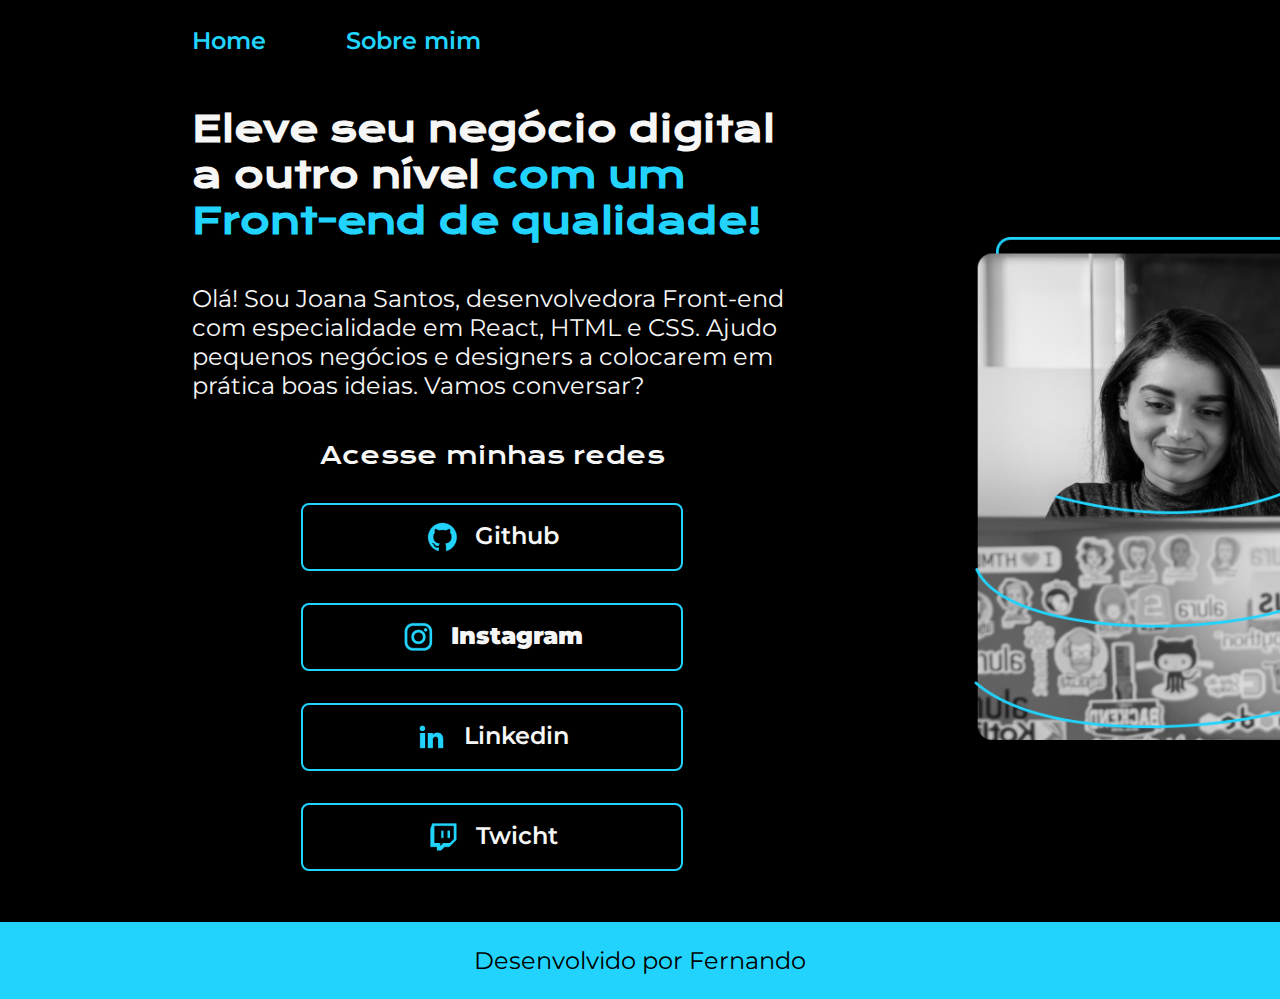
<file: index.html>
<!DOCTYPE html>
                <html lang="pt-br">
                <head>
                <meta charset="UTF-8">
                <meta name="viewport" content="width=, initial-scale=1.0">
                <title>Portifolio</title>
                <link rel="stylesheet" href="/Styles/style.css">
                </head>
                <body>
                <header class="cabecalho">  
                <nav class="cabecalho__menu">
                <a class="cabecalho__menu__link" href="index.html">Home</a>
                <a class="cabecalho__menu__link" href="about.html" > Sobre mim</a>
                </nav>
                </header>
                <main class="apresentacao">
                <section class="apresentacao__conteudo">
                <h1 class="apresentacao__conteudo__titulo">Eleve seu negócio digital a outro nível 
                <strong class="Titulo-Destaque"> com um Front-end de qualidade!</strong></h1>
                <p class="apresentacao__conteudo__paragrafo">Olá! Sou Joana Santos, desenvolvedora Front-end com especialidade em React, HTML e CSS. Ajudo pequenos negócios e designers a colocarem em prática boas ideias. Vamos conversar?</p>
                <div class="apresentacao__links">
                <h2 class="apresentacao__links__subtitulo">Acesse minhas redes</h2>
                 <a class="apresentacao__links__navegacao" href="https://github.com/guilhermeonrails">
                <img src="./assets/github.png" alt="">
                 Github
                </a>
                     
                <a class="apresentacao__links__navegacao" href="https://instagram.com/saramileena_">
                <img src="./assets/instagram.png" alt=""> <strong>Instagram</strong> </a>
                
                <a class="apresentacao__links__navegacao" href="https://linkedin.com/in/rafaellaballerini">
                <img src="./assets/linkedin.png" alt="">
                Linkedin  </a> 
                
                <a class="apresentacao__links__navegacao" href="https://twitch.tv/guilimadev">
                <img src="./assets/twitch.png" alt="">
                Twicht</a>   

                </div>
                </section>
                <img class="apresentacao__imagem" src="assets/Imagem.png" alt="Imagem da Joana Santos progamando">
                </main>
                <footer class="rodape">
                <p>Desenvolvido por Fernando</p>
                </footer>       
                </body>
                </html>
</file>
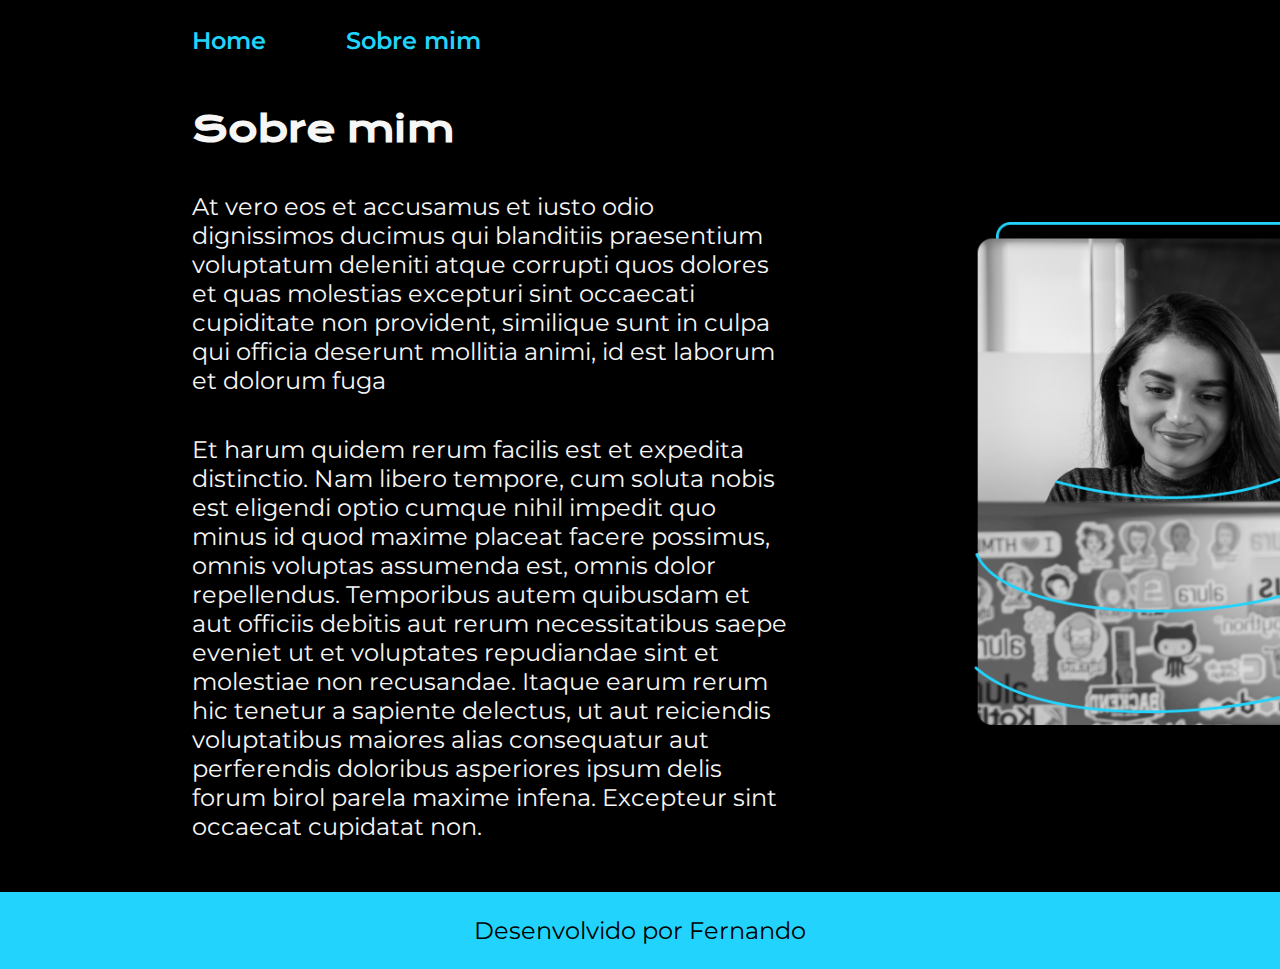
<file: about.html>
<!DOCTYPE html>
<html lang="pt-br">
<head>
    <meta charset="UTF-8">
    <meta name="viewport" content="width=device-width, initial-scale=1.0">
    <title> Sobre mim</title>
    <link rel="stylesheet" href="Styles/style.css">
</head>
<body>
    <header class="cabecalho">
        <nav class="cabecalho__menu">
            <a class="cabecalho__menu__link" href="index.html">Home</a>
            <a class="cabecalho__menu__link" href="about.html">Sobre mim</a>
        </nav>
    </header>

    <main class="apresentacao">
            <section class="apresentacao__conteudo"></sectionclass>
                
                <h1 class="apresentacao__conteudo__titulo"></h1class> Sobre mim</h1>
                <p class="apresentacao__conteudo__paragrafo">At vero eos et accusamus et iusto odio dignissimos ducimus qui blanditiis praesentium voluptatum deleniti atque corrupti quos dolores et quas molestias excepturi sint occaecati cupiditate non provident, similique sunt in culpa qui officia deserunt mollitia animi, id est laborum et dolorum fuga</p>
        
                <p class="apresentacao__conteudo__paragrafo">Et harum quidem rerum facilis est et expedita distinctio. Nam libero tempore, cum soluta nobis est eligendi optio cumque nihil impedit quo minus id quod maxime placeat facere possimus, omnis voluptas assumenda est, omnis dolor repellendus. Temporibus autem quibusdam et aut officiis debitis aut rerum necessitatibus saepe eveniet ut et voluptates repudiandae sint et molestiae non recusandae. Itaque earum rerum hic tenetur a sapiente delectus, ut aut reiciendis voluptatibus maiores alias consequatur aut perferendis doloribus asperiores ipsum delis forum birol parela maxime infena. Excepteur sint occaecat cupidatat non.</p>
               
                    
            </section>
            <img src="assets/Imagem.png" alt="Imagem da Joana Santos progamando" class="apresentacao__imagem">
        </main>
    <footer class="rodape">
        <p>Desenvolvido por Fernando</p>
     </footer>       
</body>
</html>
</file>
<file: Styles/style.css>
@import url('https://fonts.googleapis.com/css2?family=Krona+One&family=Montserrat:wght@400;600&display=swap');
 
 
 :root{
    --cor-primaria: #000000;
    --cor-secundaria: #f6f6f6;
    --cor-terciaria: #22d4fd;
    --cor-hover: #272727;

    --fonte-primaria: 'Krona One', sans-serif;
    --fonte-secundaria: 'Montserrat', sans-serif;}

    *{
        margin: 0;
        padding: 0;}
   
    body{
        box-sizing: border-box;
        background-color: var(--cor-primaria);
        color: var(--cor-secundaria);}
    
    .cabecalho{
        padding: 2% 0% 0% 15%;}
    
    .cabecalho__menu{
        display: flex;
        gap: 80px;
        color: var(--cor-secundaria);}
    
    .cabecalho__menu__link{
        font-family: var(--fonte-secundaria);
        font-size: 1.5rem;
        font-weight: 600; 
        color: var(--cor-terciaria);
        text-decoration: none;}
    
    .apresentacao{
        padding: 4% 15%;
        display: flex;
        align-items: center;
        justify-content: space-between;
        gap: 82px;}
    
    .apresentacao__conteudo{
        width: 50%;
        min-width: 600px;
        display: flex;
        flex-direction: column;
        gap: 40px;}

    .apresentacao__conteudo__titulo{
        font-size: 2.25rem; 
        font-family: var(--fonte-primaria);}
    
    .Titulo-Destaque {
        color: var(--cor-terciaria);}
    
    .apresentacao__conteudo__paragrafo{
        font-size: 1.5rem;
        font-family: var(--fonte-secundaria);}
       
     .apresentacao__links{
        display: flex;
        flex-direction: column;
        justify-content: space-between;
        align-items: center;
        gap: 32px;}

    .apresentacao__links__subtitulo{
        font-family: var(--fonte-primaria);
        font-weight: 400;
        font-size: 1.5rem;}

        .apresentacao__links__navegacao{
        display: flex;
        justify-content: center;
        gap: 16px;
        border: 2px solid var(--cor-terciaria);
        width: 378px;
        text-align: center;
        border-radius: 8px;
        font-size: 1.5rem;
        font-weight: 600;
        padding: 16px 0;
        text-decoration: none;
        color: var(--cor-secundaria);
        font-family: var(--fonte-secundaria);}
    
    .apresentacao__links__link:hover{   
        background-color: var(--cor-hover);}
    
    .apresentacao__imagem {
        width: 50%; 
        float: right;
        padding: 100px;}
          
    .rodape{
        padding: 24px;
        color: var(--cor-primaria);
        background-color: var(--cor-terciaria);
        text-align: center;
        font-family: var(--fonte-secundaria);
        font-size: 1.5rem;
        font-weight: 400;
        clear: both;}

    @media 
        (max-width: 1200px) {
   
        
    .cabecalho{
        padding: 10%;
    }

    .cabecalho__menu{
        justify-content: center;
    }
   
    .apresentacao{
        flex-direction: column-reverse;
        padding: 5%;
        } 

        .apresentacao__conteudo{
            width: auto;
        }
}
</file>
